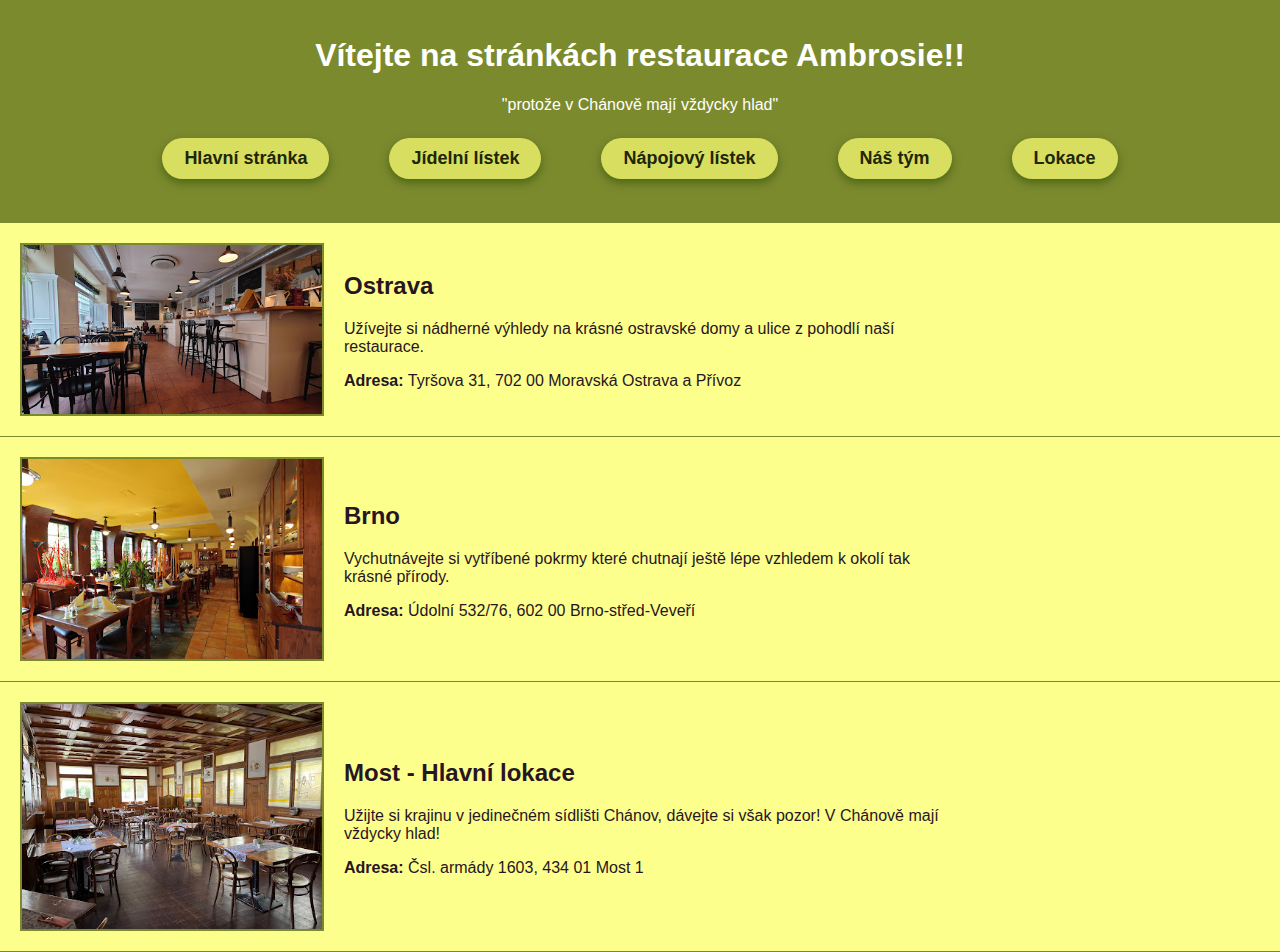
<file: ambrosie/lokace.html>
<!DOCTYPE html>
<html lang="cs">
<head>
    <meta charset="UTF-8">
    <meta name="viewport" content="width=device-width, initial-scale=1.0">
    <title>Restaurace Ambrosie - lokace</title>

    <!-- 🖌️ Styles: Page Design Colors -->
    <style>
        body {
            background-color: #fdff8c; /* Straw */
            color: #281522; /* Very Dark Purple */
            font-family: Arial, Helvetica, sans-serif;
            margin: 0;
            padding: 0;
        }

        header {
            background-color: #7c8a2e; /* Olive */
            color: white;
            padding: 1rem;
            text-align: center;
        }

        nav {

            padding: 0.5rem;
            text-align: center;
        }

        nav a {
            color: white;
            margin: 0 15px;
            text-decoration: none;
            font-weight: bold;
        }

        .location {
            border-bottom: 1px solid #7c8a2e;
            padding: 20px;
            display: flex;
            flex-wrap: wrap;
            align-items: center;
        }

         nav.categories {
  display: flex;
  justify-content: center;
  gap: 30px;
  margin-bottom: 20px;
}

nav.categories button {
  background: #d8df60; /* světle zelená barva pozadí */
  border: none;
  font-size: 18px;
  font-weight: 600;
  color: #212605;
  cursor: pointer;
  padding: 10px 22px;
  border-radius: 30px;
  transition: all 0.3s ease;
  box-shadow: 0 4px 10px rgba(55, 87, 10, 0.7);
}

nav.categories button:hover,
nav.categories button.active {
  color: white;
  background-color: #647118;
  box-shadow: 0 4px 15px rgba(31, 49, 5, 0.7);
}

        .location img {
            max-width: 300px;
            height: auto;
            margin-right: 20px;
            border: 2px solid #7c8a2e;
        }

        .location-info {
            max-width: 600px;
        }

        footer {
            background-color: #7c8a2e;
            color: white;
            text-align: center;
            padding: 1rem;
            margin-top: 2rem;
        }

 
    </style>
</head>

<body>

    <!-- 🏠 Page Header -->
    <!--<header>
        <h1>Lokace restaurací Ambrosie</h1>
        <p>Najdi si nás!</p>
    </header> -->

    <!-- 📍 Location Section #1 -->

      <header>
      <h1>Vítejte na stránkách restaurace Ambrosie!!</h1>
        <p>"protože v Chánově mají vždycky hlad"</p>

  
    <nav class="categories">

    <a href="index.html">
  <button data-cat="hlavni-stranka">Hlavní stránka</button>
  </a>
<a href="jidelnilistek.html">
  <button data-cat="hlavni-jidla">Jídelní lístek</button>
</a>
<a href="napojovylistek.html">
  <button data-cat="hlavni-napoje">Nápojový lístek</button>
  </a>
      <a href="nas-tym.html">
  <button data-cat="nas-tym">Náš tým</button>
    </a>
        <a href="lokace.html">
  <button data-cat="nas-tym">Lokace</button>
    </a>
</nav>
</header>
    <section class="location">
        <!-- 🖼️ Restaurant Image -->
        <img src="Ostrava-restaurace.jpg" alt="Restaurant in New York">
        
        <!-- 📄 Text Info -->
        <div class="location-info">
            <h2>Ostrava</h2>
            <p>Užívejte si nádherné výhledy na krásné ostravské domy a ulice z pohodlí naší restaurace.</p>
            <p><strong>Adresa:</strong> Tyršova 31, 702 00 Moravská Ostrava a Přívoz</p>
        </div>
    </section>

    <!-- 📍 Location Section #2 -->
    <section class="location">
        <img src="Brno-restaurace.jpg" alt="Restaurant in Chicago">
        <div class="location-info">
            <h2>Brno</h2>
            <p>Vychutnávejte si vytříbené pokrmy které chutnají ještě lépe vzhledem k okolí tak krásné přírody.</p>
            <p><strong>Adresa:</strong> Údolní 532/76, 602 00 Brno-střed-Veveří</p>
        </div>
    </section>

    <!-- 📍 Location Section #3 -->
    <section class="location">
        <img src="Most-restaurace.jpg" alt="Restaurant in Chánov">
        <div class="location-info">
            <h2>Most - Hlavní lokace</h2>
            <p>Užijte si krajinu v jedinečném sídlišti Chánov, dávejte si však pozor! V Chánově mají vždycky hlad!</p>
            <p><strong>Adresa:</strong> Čsl. armády 1603, 434 01 Most 1</p>
        </div>
    </section>
   
        
    <!-- 🧾 Footer -->
   <!-- <footer>
        <p>&copy; 2025 Our Restaurant Chain. All rights reserved</p>
    </footer>-->

</body>
</html>
</file>
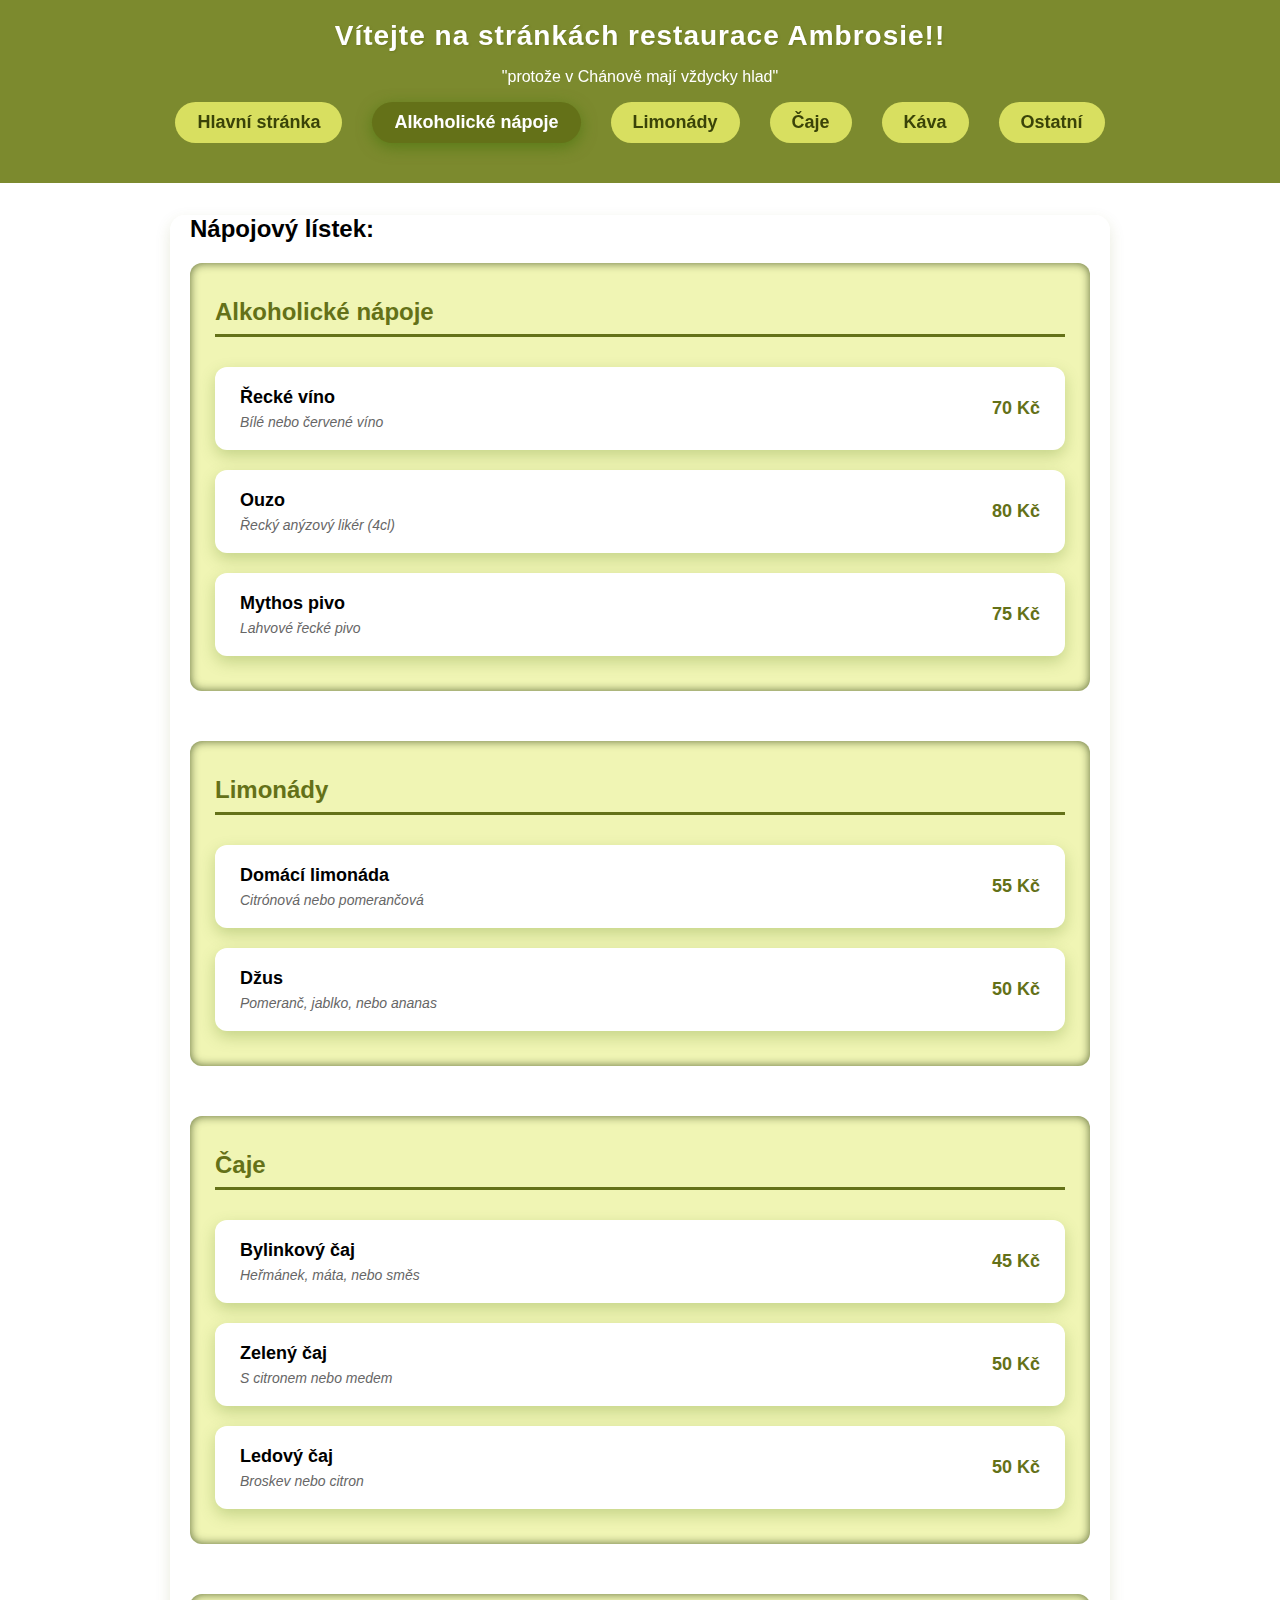
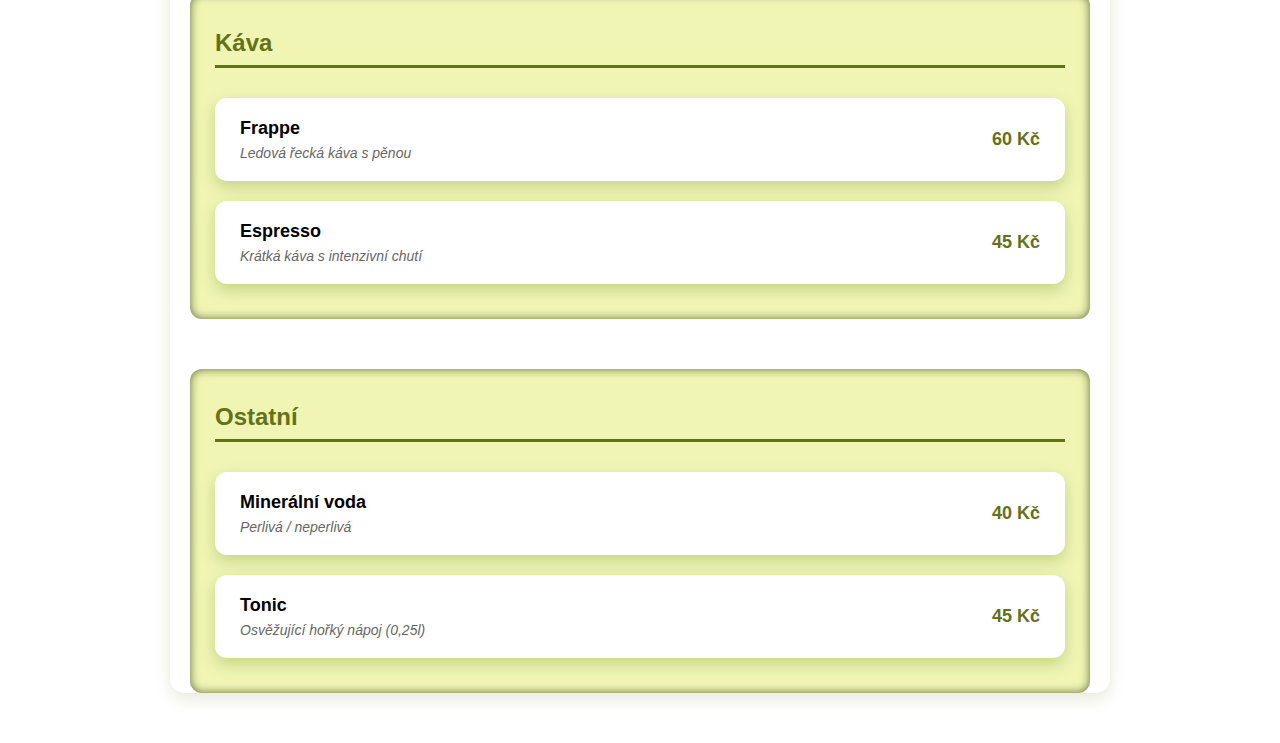
<file: ambrosie/napojovylistek.html>
<!DOCTYPE html>
<head>
    <html lang="cs">
    <meta charset="UTF-8">
    <meta name="viewport" content="width=device-width, initial-sclae=1.0">
    <title>Nápojový lístek</title>
    <link rel="stylesheet" href="napojovylistek.css">
</head>

<body>
    <header>
      <h1>Vítejte na stránkách restaurace Ambrosie!!</h1>
        <p>"protože v Chánově mají vždycky hlad"</p>
 
<!--kategorie-->
<nav class="categories">
    <button onclick="window.location.href='index.html'">Hlavní stránka</button>
  <button class="active" data-cat="alko">Alkoholické nápoje</button>
  <button data-cat="limonady">Limonády</button>
  <button data-cat="caje">Čaje</button>
  <button data-cat="kava">Káva</button>
  <button data-cat="ostatni">Ostatní</button>
</nav>
 </header>
<!--Alko-->
<main>
<h2>Nápojový lístek:</h2>
  <section class="drink-category" id="alko">
    <h2>Alkoholické nápoje</h2>
    <div class="drink">
      <div class="drink-info">
        <div class="drink-name">Řecké víno</div>
        <div class="drink-description">Bílé nebo červené víno</div>
      </div>
      <div class="drink-price">70 Kč</div>
    </div>
    <div class="drink">
      <div class="drink-info">
        <div class="drink-name">Ouzo</div>
        <div class="drink-description">Řecký anýzový likér (4cl)</div>
      </div>
      <div class="drink-price">80 Kč</div>
    </div>
    <div class="drink">
      <div class="drink-info">
        <div class="drink-name">Mythos pivo</div>
        <div class="drink-description">Lahvové řecké pivo</div>
      </div>
      <div class="drink-price">75 Kč</div>
    </div>
  </section>

  <!--Limonády-->
  <section class="drink-category" id="limonady">
    <h2>Limonády</h2>
    <div class="drink">
      <div class="drink-info">
        <div class="drink-name">Domácí limonáda</div>
        <div class="drink-description">Citrónová nebo pomerančová</div>
      </div>
      <div class="drink-price">55 Kč</div>
    </div>
     <div class="drink">
      <div class="drink-info">
        <div class="drink-name">Džus</div>
        <div class="drink-description">Pomeranč, jablko, nebo ananas</div>
      </div>
      <div class="drink-price">50 Kč</div>
    </div>
  </section>

  <!--Čaje-->
  <section class="drink-category" id="caje">
    <h2>Čaje</h2>
    <div class="drink">
      <div class="drink-info">
        <div class="drink-name">Bylinkový čaj</div>
        <div class="drink-description">Heřmánek, máta, nebo směs</div>
      </div>
      <div class="drink-price">45 Kč</div>
    </div>
    <div class="drink">
      <div class="drink-info">
        <div class="drink-name">Zelený čaj</div>
        <div class="drink-description">S citronem nebo medem</div>
      </div>
      <div class="drink-price">50 Kč</div>
    </div>
     <div class="drink">
    <div class="drink-info">
      <div class="drink-name">Ledový čaj</div>
      <div class="drink-description">Broskev nebo citron</div>
    </div>
    <div class="drink-price">50 Kč</div>
  </div>
  </section>

  <!--Káva-->
  <section class="drink-category" id="kava">
    <h2>Káva</h2>
    <div class="drink">
      <div class="drink-info">
        <div class="drink-name">Frappe</div>
        <div class="drink-description">Ledová řecká káva s pěnou</div>
      </div>
      <div class="drink-price">60 Kč</div>
    </div>
    <div class="drink">
      <div class="drink-info">
        <div class="drink-name">Espresso</div>
        <div class="drink-description">Krátká káva s intenzivní chutí</div>
      </div>
      <div class="drink-price">45 Kč</div>
    </div>
  </section>

  <!--Ostatní-->
  <section class="drink-category" id="ostatni">
    <h2>Ostatní</h2>
    <div class="drink">
      <div class="drink-info">
        <div class="drink-name">Minerální voda</div>
        <div class="drink-description">Perlivá / neperlivá</div>
      </div>
      <div class="drink-price">40 Kč</div>
    </div>
    <div class="drink">
    <div class="drink-info">
      <div class="drink-name">Tonic</div>
      <div class="drink-description">Osvěžující hořký nápoj (0,25l)</div>
    </div>
    <div class="drink-price">45 Kč</div>
  </div>
  </section>
</main>

<script>
  // jednoduchá aktivace tlačítek kategorií scrollováním do sekce
  const buttons = document.querySelectorAll('nav.categories button');
  buttons.forEach(button => {
    button.addEventListener('click', () => {
      buttons.forEach(btn => btn.classList.remove('active'));
      button.classList.add('active');
      const cat = button.getAttribute('data-cat');
      document.getElementById(cat).scrollIntoView({behavior: 'smooth'});
    });
  });

  // volitelně: při scrollu zvýraznit aktivní kategorii
  window.addEventListener('scroll', () => {
    let fromTop = window.scrollY + 100;
    buttons.forEach(button => {
      const cat = button.getAttribute('data-cat');
      const section = document.getElementById(cat);
      if (
        section.offsetTop <= fromTop &&
        (section.offsetTop + section.offsetHeight) > fromTop
      ) {
        buttons.forEach(btn => btn.classList.remove('active'));
        button.classList.add('active');
      }
    });
  });
</script>
</body>
</html>
</file>
<file: ambrosie/napojovylistek.css>
body {
  margin: 0;
  font-family: 'Segoe UI', Tahoma, Geneva, Verdana, sans-serif;
  /* jemný lineární gradient pro pozadí s tóny žluté a světle zelené */
  background: linear-gradient(135deg, #eef07f 0%, #d8df60 50%, #b7c240 100%);
  color: #000000;
  /* lehká textura přes průhledný vzor (volitelné) */
  background-image:
    radial-gradient(circle at 10% 20%, rgba(255 255 255 / 0.1), transparent 25%),
    radial-gradient(circle at 80% 90%, rgba(255 255 255 / 0.07), transparent 30%);
  background-repeat: no-repeat;
  background-size: cover;
}

header p{
  color:white;
}
header {
  text-align: center;
  background: #7c8a2e;
  padding: 20px 0;
  border-bottom: 2px solid #ffffff;
  box-shadow: 0 3px 8px rgb(255, 255, 255); /* trochu výraznější stín */
  margin-bottom: 30px;
  position: sticky; /* header zůstane nahoře při scrollu */
  top: 0;
  z-index: 100;
}

header h1 {
  justify-content: center;
  margin: 0;
  font-weight: 700;
  color: #ffffff;
  font-size: 28px;
  letter-spacing: 1px;
  /* malý textový stín pro lepší čitelnost */
  text-shadow: 1px 1px 2px rgba(101, 113, 24, 0.6);
}

main {
  max-width: 900px;
  margin: 0 auto 50px;
  padding: 0 20px;
  background: rgba(255 255 255 / 0.9); /* jemné bílé pozadí s průhledností */
  border-radius: 15px;
  box-shadow: 0 6px 15px rgba(101, 113, 24, 0.15);
}

nav.categories {
  display: flex;
  justify-content: center;
  gap: 30px;
  margin-bottom: 20px;
}

nav.categories button {
  background: #d8df60; /* světle zelená barva pozadí */
  border: none;
  font-size: 18px;
  font-weight: 600;
  color: #212605;
  cursor: pointer;
  padding: 10px 22px;
  border-radius: 30px;
  transition: all 0.3s ease;
  box-shadow: 0 4px 10px rgba(101, 113, 24, 0);
}

nav.categories button:hover,
nav.categories button.active {
  color: white;
  background-color: #647118;
  box-shadow: 0 4px 15px rgba(31, 49, 5, 0.7);
}

section.drink-category {
  margin-bottom: 50px;
  background: #f0f5b4; /* jemný odstín světlejší zelené */
  padding: 15px 25px;
  border-radius: 12px;
  box-shadow: inset 0 0 10px rgba(31, 49, 5, 0.7);
}

section.drink-category h2 {
  color: #647118;
  font-weight: 700;
  border-bottom: 3px solid #647118;
  padding-bottom: 8px;
  margin-bottom: 30px;
  font-size: 24px;
}

.drink {
  background: white;
  box-shadow: 0 6px 15px rgba(73, 117, 13, 0.25); /* výraznější stín */
  border-radius: 12px;
  padding: 20px 25px;
  margin-bottom: 20px;
  display: flex;
  justify-content: space-between;
  align-items: center;
  transition: box-shadow 0.3s ease, transform 0.3s ease;
}

.drink:hover {
  box-shadow: 0 10px 25px rgba(73, 117, 13, 0.4);
  transform: translateY(-3px);
}

.drink-info {
  max-width: 75%;
}

.drink-name {
  font-weight: 700;
  font-size: 18px;
  margin-bottom: 6px;
}

.drink-description {
  font-style: italic;
  color: #666;
  font-size: 14px;
}

.drink-price {
  font-weight: 700;
  color: #647118;
  font-size: 18px;
}


nav.categories button {
  background: #d8df60; /* světle zelená barva pozadí */
  border: none;
  font-size: 18px;
  font-weight: 600;
  color: #3a4308;
  cursor: pointer;
  padding: 10px 22px;
  border-radius: 30px;
  transition: all 0.3s ease;
  box-shadow: 0 4px 10px rgba(101, 113, 24, 0);
}

nav.categories button:hover,
nav.categories button.active {
  color: white;
  background-color: #647118;
  box-shadow: 0 4px 15px rgba(73, 117, 13, 0.7);
}


@media (max-width: 600px) {
  nav.categories {
    flex-wrap: wrap;
    gap: 15px;
  }
  .drink {
    flex-direction: column;
    align-items: flex-start;
  }
  .drink-price {
    margin-top: 12px;
  }
}
</file>
